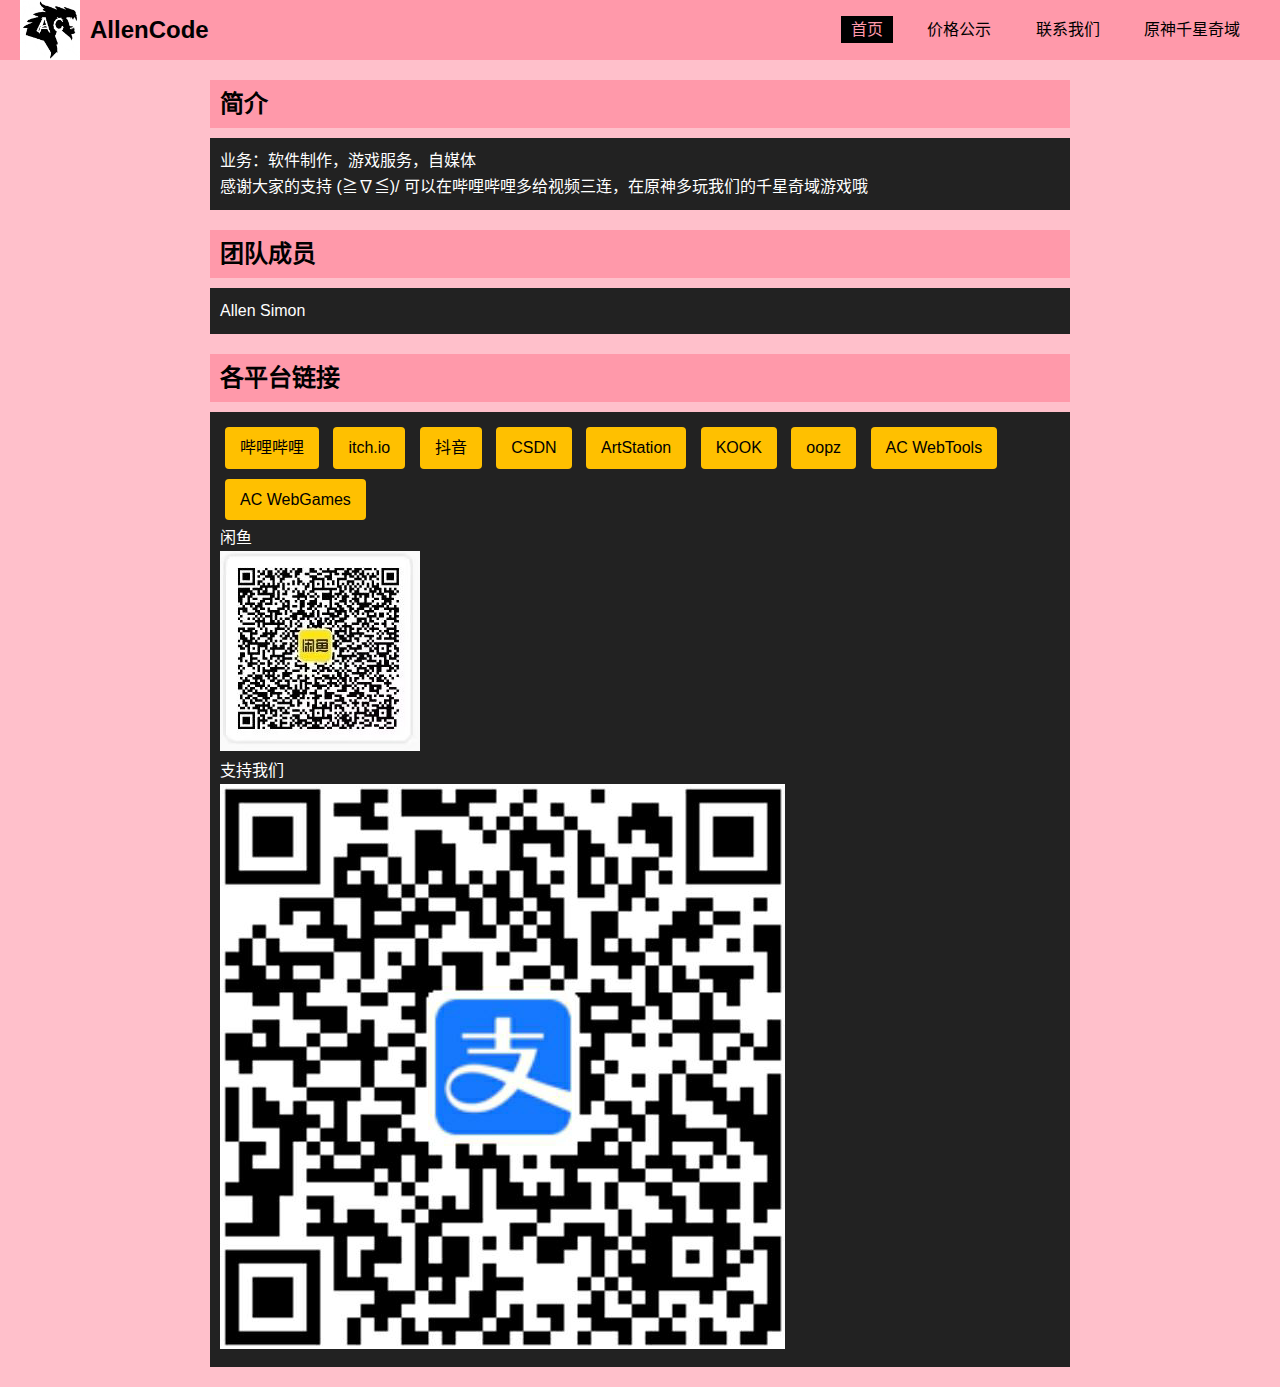
<file: index.html>
<!DOCTYPE html>
<html lang="zh-CN">
<head>
    <meta charset="UTF-8">
    <meta name="viewport" content="width=device-width, initial-scale=1.0">
    <link rel="icon" href="images/小图标.png" type="image/png">
    <link rel="preload" href="images/3.jpg" as="image" type="image/jpeg">
    <link rel="preload" href="images/4.png" as="image" type="image/png">
    <link rel="preload" href="images/5.png" as="image" type="image/png">
    <link rel="preload" href="images/6.png" as="image" type="image/png">
    <link rel="stylesheet" href="style.css">
    <title>AllenCode</title>
    <script>// 页面加载完成后预加载图片
    window.addEventListener('load', function() {
      const imagesToPreload = [
        'images/3.jpg',
        'images/4.png',
        'images/5.png',
        'images/6.png'
      ];

      imagesToPreload.forEach(src => {
        const img = new Image();
        img.src = src;
        // 可选：监听加载状态
        img.onload = function() {
          console.log(`图片 ${src} 预加载完成`);
        };
      });
    });</script>
</head>
<body>
    <header class="site-header">
        <div class="logo">
            <img src="images/图标.png" alt="AllenCode Logo">
            <h1>AllenCode</h1>
        </div>
        <nav class="main-nav">
            <a href="index.html" class="active">首页</a>
            <a href="pricing.html">价格公示</a>
            <!--反馈暂无后端
        <a href="feedback.html">反馈</a>-->
            <a href="contact.html">联系我们</a>
            <a href="arcanum.html">原神千星奇域</a>
        </nav>
    </header>
    <main class="content">
        <h2>简介</h2>
        <section class="intro">
            <p>
                业务：软件制作，游戏服务，自媒体<br>
                感谢大家的支持 (≧∇≦)/ 可以在哔哩哔哩多给视频三连，在原神多玩我们的千星奇域游戏哦
            </p>
        </section>
        <h2>团队成员</h2>
        <section class="team">
            <p>Allen    Simon</p>
        </section>
        <h2>各平台链接</h2>
        <section class="platforms">
            <a target="_blank" href="https://space.bilibili.com/230532916?spm_id_from=333.337.0.0" class="platform-btn">哔哩哔哩</a>
            <a target="_blank" href="https://allencode.itch.io/" class="platform-btn">itch.io</a>
            <a target="_blank" href="https://www.douyin.com/user/MS4wLjABAAAAI7nFpQfdLEpLP8Tz_Jy9GsYBhLnoMVF2GQKgdBkTFtbsOc1YGa-lL41XCxkZ7ddw" class="platform-btn">抖音</a>
            <a target="_blank" href="https://blog.csdn.net/qq_42173280" class="platform-btn">CSDN</a>
            <a target="_blank" href="https://www.artstation.com/acsimon" class="platform-btn">ArtStation</a>
            <a target="_blank" href="https://kook.vip/c45YHq" class="platform-btn">KOOK</a>
            <a target="_blank" href="https://oopz.cn/i/E8c95K" class="platform-btn">oopz</a>
            <a target="_blank" href="https://allencode-webtools.pages.dev" class="platform-btn">AC WebTools</a>
            <a target="_blank" href="https://allencode-webgames.pages.dev" class="platform-btn">AC WebGames</a>
            <p>闲鱼</p>
            <img src="images/1.jpg" alt="闲鱼二维码">
            <p>支持我们</p>
            <img src="images/2.png" alt="支付二维码">
        </section>
    </main>
</body>
</html>
</file>
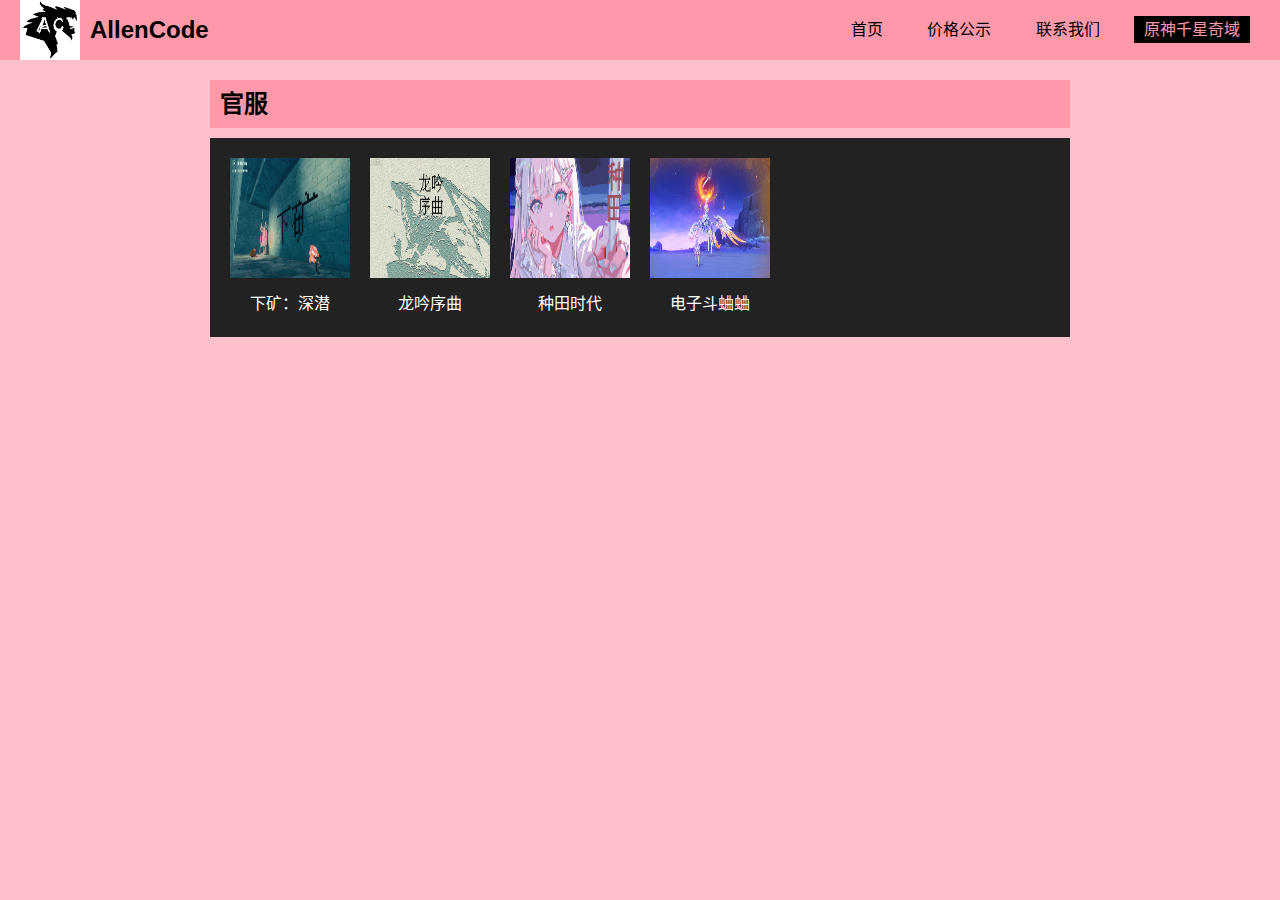
<file: arcanum.html>
<!DOCTYPE html>
<html lang="zh-CN">

<head>
    <meta charset="UTF-8">
    <meta name="viewport" content="width=device-width, initial-scale=1.0">
    <link rel="icon" href="images/小图标.png" type="image/png">
    <link rel="stylesheet" href="style.css">
    <title>AllenCode</title>
</head>

<body>
    <header class="site-header">
        <div class="logo">
            <img src="images/图标.png" alt="AllenCode Logo">
            <h1>AllenCode</h1>
        </div>
        <nav class="main-nav">
            <a href="index.html">首页</a>
            <a href="pricing.html">价格公示</a>
            <!--反馈暂无后端
        <a href="feedback.html">反馈</a>
    -->
            <a href="contact.html">联系我们</a>
            <a href="arcanum.html" class="active">原神千星奇域</a>
        </nav>
    </header>
    <main class="content">
        <h2>官服</h2>
        <section class="contact-info arcanum-gallery">
            <div class="qr-group">
                <div class="qr-item">
                    <img src="images/下矿深潜封面.png">
                    <p>下矿：深潜</p>
                </div>
                <div class="qr-item">
                    <img src="images/龙吟序曲封面.png">
                    <p>龙吟序曲</p>
                </div>
                <div class="qr-item">
                    <img src="images/种田时代封面.png">
                    <p>种田时代</p>
                </div>
                <div class="qr-item">
                    <img src="images/电子斗蛐蛐封面.png">
                    <p>电子斗蛐蛐</p>
                </div>
            </div>
        </section>
    </main>
</body>

</html>
</file>
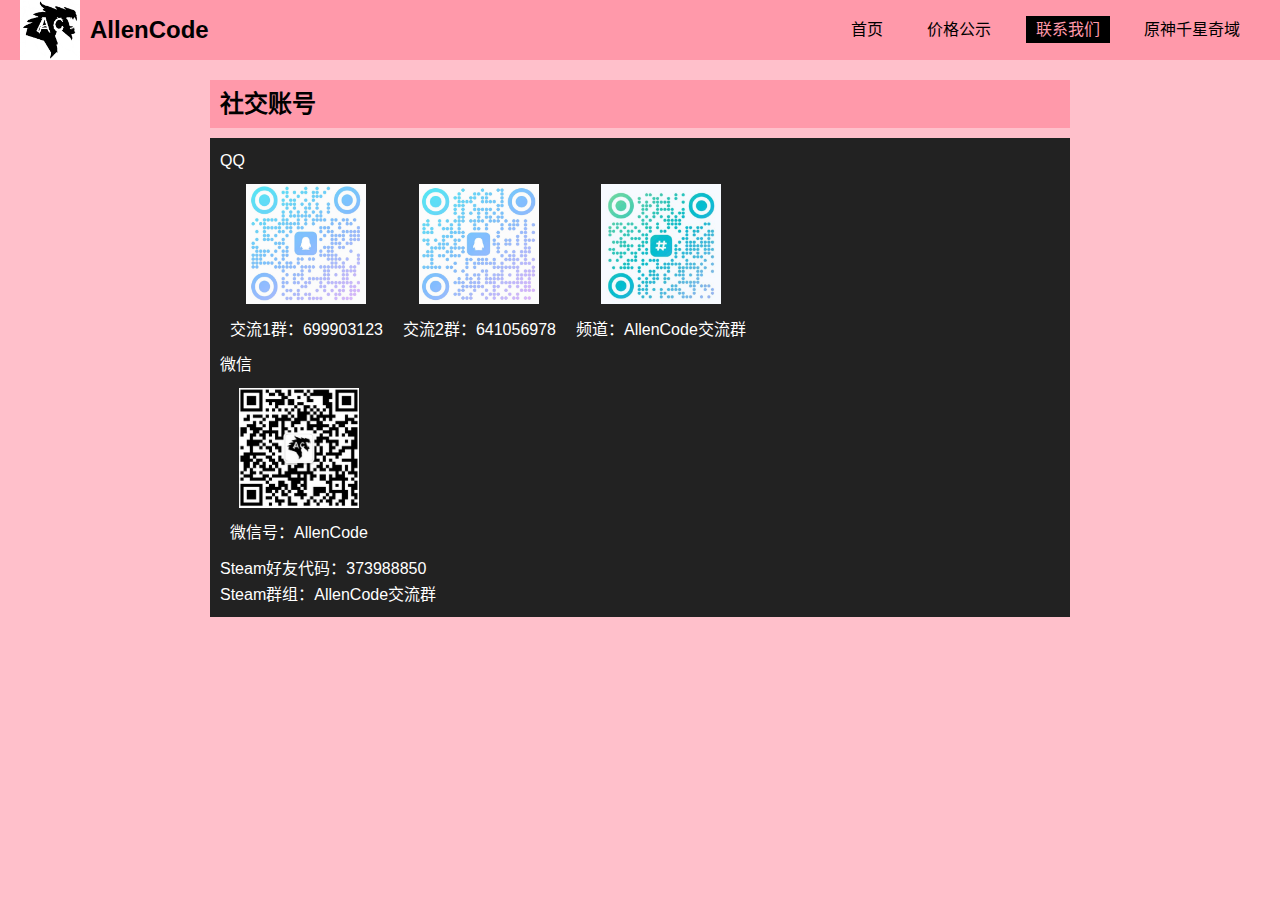
<file: contact.html>
<!DOCTYPE html>
<html lang="zh-CN">

<head>
    <meta charset="UTF-8">
    <meta name="viewport" content="width=device-width, initial-scale=1.0">
    <link rel="icon" href="images/小图标.png" type="image/png">
    <link rel="stylesheet" href="style.css">
    <title>AllenCode</title>
</head>

<body>
    <header class="site-header">
        <div class="logo">
            <img src="images/图标.png" alt="AllenCode Logo">
            <h1>AllenCode</h1>
        </div>
        <nav class="main-nav">
            <a href="index.html">首页</a>
            <a href="pricing.html">价格公示</a>
            <!--反馈暂无后端
        <a href="feedback.html">反馈</a>
    -->
            <a href="contact.html" class="active">联系我们</a>
            <a href="arcanum.html">原神千星奇域</a>
        </nav>
    </header>
    <main class="content">
        <h2>社交账号</h2>
        <section class="contact-info">
            <p>QQ</p>
            <div class="qr-group">
                <div class="qr-item">
                    <img src="images/6.png" alt="QQ交流1群二维码">
                    <p>交流1群：699903123</p>
                </div>
                <div class="qr-item">
                    <img src="images/5.png" alt="QQ交流2群二维码">
                    <p>交流2群：641056978</p>
                </div>
                <div class="qr-item">
                    <img src="images/3.jpg" alt="频道二维码">
                    <p>频道：AllenCode交流群</p>
                </div>
            </div>
            <p>微信</p>
            <div class="qr-group">
                <div class="qr-item">
                    <img src="images/4.png" alt="微信二维码">
                    <p>微信号：AllenCode</p>
                </div>
            </div>
            <p>Steam好友代码：373988850</p>
            <p>Steam群组：AllenCode交流群</p>
        </section>
    </main>
</body>

</html>
</file>
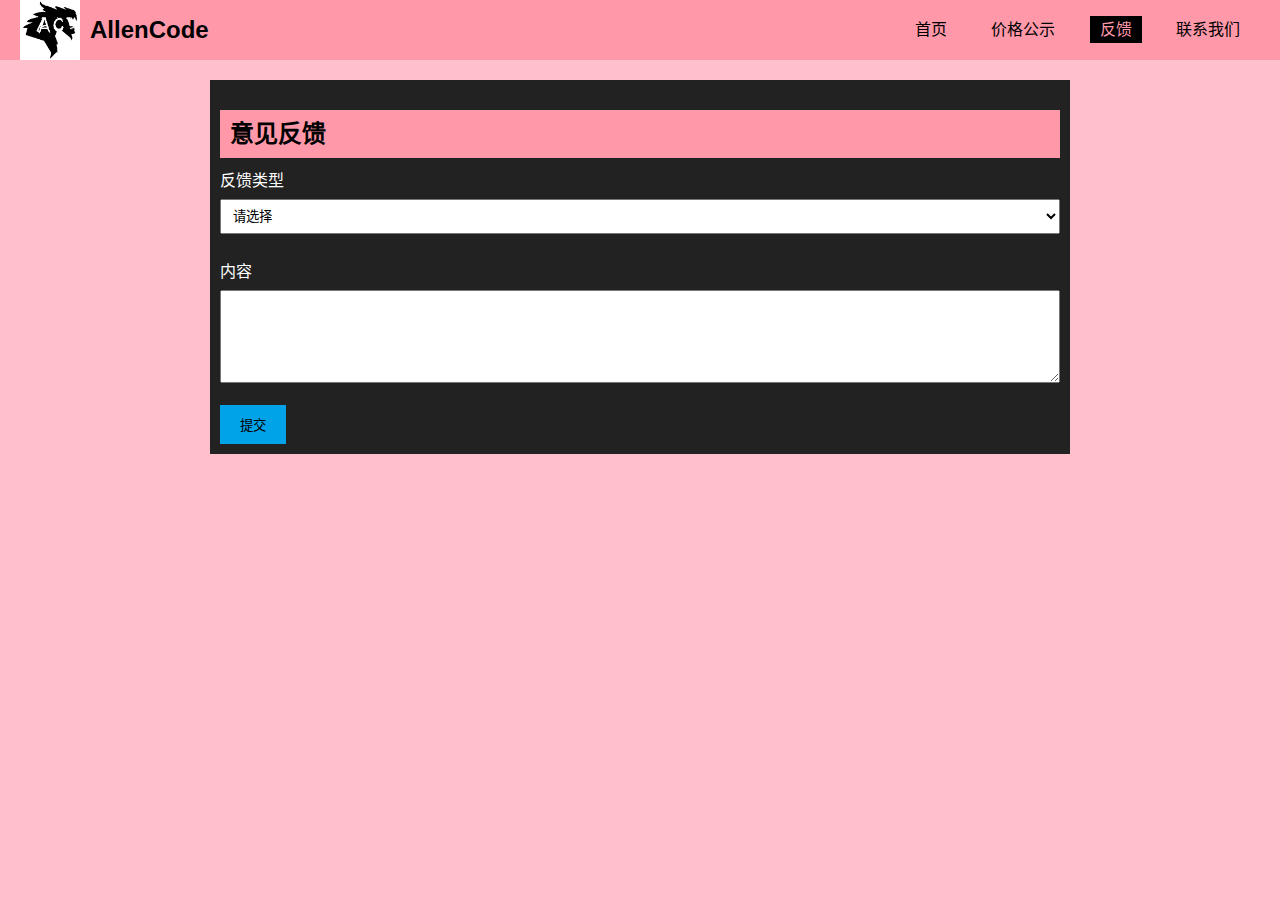
<file: feedback.html>
<!DOCTYPE html>
<html lang="zh-CN">

<head>
    <meta charset="UTF-8">
    <meta name="viewport" content="width=device-width, initial-scale=1.0">
    <link rel="icon" href="images/小图标.png" type="image/png">
    <link rel="stylesheet" href="style.css">
    <title>AllenCode</title>
</head>

<body>
    <header class="site-header">
        <div class="logo">
            <img src="images/图标.png" alt="AllenCode Logo">
            <h1>AllenCode</h1>
        </div>
        <nav class="main-nav">
            <a href="index.html">首页</a>
            <a href="pricing.html">价格公示</a>
            <a href="feedback.html" class="active">反馈</a>
            <a href="contact.html">联系我们</a>
        </nav>
    </header>
    <main class="content">
        <section class="feedback-form">
            <h2>意见反馈</h2>
            <label for="feedback-type">反馈类型</label>
            <select id="feedback-type" required>
                <option value="">请选择</option>
                <option value="suggestion">视频</option>
                <option value="problem">直播</option>
                <option value="other">其他意见</option>
            </select>
            <label for="feedback-content">内容</label>
            <textarea id="feedback-content" rows="5" required></textarea>
            <button type="submit">提交</button>
        </section>
    </main>
</body>

</html>
</file>
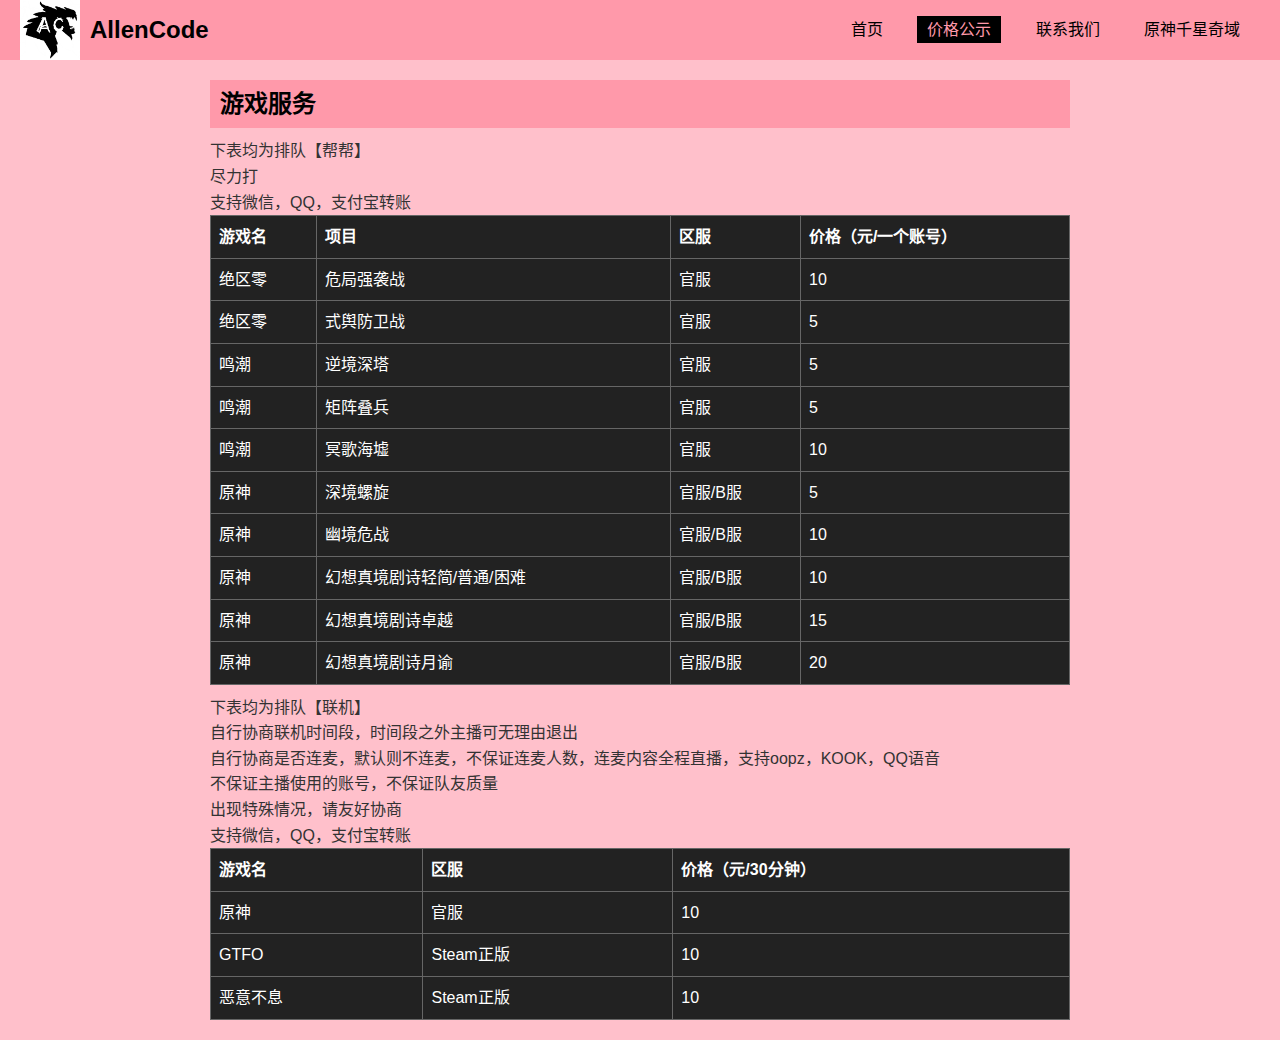
<file: pricing.html>
<!DOCTYPE html>
<html lang="zh-CN">

<head>
    <meta charset="UTF-8">
    <meta name="viewport" content="width=device-width, initial-scale=1.0">
    <link rel="icon" href="images/小图标.png" type="image/png">
    <link rel="stylesheet" href="style.css">
    <title>AllenCode</title>
</head>

<body>
    <header class="site-header">
        <div class="logo">
            <img src="images/图标.png" alt="AllenCode Logo">
            <h1>AllenCode</h1>
        </div>
        <nav class="main-nav">
            <a href="index.html">首页</a>
            <a href="pricing.html" class="active">价格公示</a>
            <!--反馈暂无后端
        <a href="feedback.html">反馈</a>
    -->
            <a href="contact.html">联系我们</a>
            <a href="arcanum.html">原神千星奇域</a>
        </nav>
    </header>
    <main class="content">
        <h2>游戏服务</h2>
        <section class="pricing-info">
            <p>下表均为排队【帮帮】</p>
            <p>尽力打</p>
            <p>支持微信，QQ，支付宝转账</p>
            <table>
                <tr>
                    <th>游戏名</th>
                    <th>项目</th>
                    <th>区服</th>
                    <th>价格（元/一个账号）</th>
                </tr>
                <tr>
                    <td>绝区零</td>
                    <td>危局强袭战</td>
                    <td>官服</td>
                    <td>10</td>
                </tr>
                <tr>
                    <td>绝区零</td>
                    <td>式舆防卫战</td>
                    <td>官服</td>
                    <td>5</td>
                </tr>
                <tr>
                    <td>鸣潮</td>
                    <td>逆境深塔</td>
                    <td>官服</td>
                    <td>5</td>
                </tr>
                <tr>
                    <td>鸣潮</td>
                    <td>矩阵叠兵</td>
                    <td>官服</td>
                    <td>5</td>
                </tr>
                <tr>
                    <td>鸣潮</td>
                    <td>冥歌海墟</td>
                    <td>官服</td>
                    <td>10</td>
                </tr>
                <tr>
                    <td>原神</td>
                    <td>深境螺旋</td>
                    <td>官服/B服</td>
                    <td>5</td>
                </tr>
                <tr>
                    <td>原神</td>
                    <td>幽境危战</td>
                    <td>官服/B服</td>
                    <td>10</td>
                </tr>
                <tr>
                    <td>原神</td>
                    <td>幻想真境剧诗轻简/普通/困难</td>
                    <td>官服/B服</td>
                    <td>10</td>
                </tr>
                <tr>
                    <td>原神</td>
                    <td>幻想真境剧诗卓越</td>
                    <td>官服/B服</td>
                    <td>15</td>
                </tr>
                <tr>
                    <td>原神</td>
                    <td>幻想真境剧诗月谕</td>
                    <td>官服/B服</td>
                    <td>20</td>
                </tr>
            </table>
            <p>下表均为排队【联机】</p>
            <p>自行协商联机时间段，时间段之外主播可无理由退出</p>
            <p>自行协商是否连麦，默认则不连麦，不保证连麦人数，连麦内容全程直播，支持oopz，KOOK，QQ语音</p>
            <p>不保证主播使用的账号，不保证队友质量</p>
            <p>出现特殊情况，请友好协商</p>
            <p>支持微信，QQ，支付宝转账</p>
            <table>
                <tr>
                    <th>游戏名</th>
                    <th>区服</th>
                    <th>价格（元/30分钟）</th>
                </tr>
                <tr>
                    <td>原神</td>
                    <td>官服</td>
                    <td>10</td>
                </tr>
                <tr>
                    <td>GTFO</td>
                    <td>Steam正版</td>
                    <td>10</td>
                </tr>
                <tr>
                    <td>恶意不息</td>
                    <td>Steam正版</td>
                    <td>10</td>
                </tr>
            </table>
        </section>
    </main>
</body>

</html>
</file>
<file: style.css>
/* ȫ����ʽ���� */
* {
    margin: 0;
    padding: 0;
    box-sizing: border-box;
}

body {
    background-color: #ffc0cb;
    color: #333;
    font-family: Arial, sans-serif;
    line-height: 1.6;
}

/* ͷ����ʽ */
.site-header {
    display: flex;
    align-items: center;
    background-color: #f9a;
    padding: 0 20px;
}

.logo {
    display: flex;
    align-items: center;
}

    .logo img {
        width: 60px;
        height: 60px;
        margin-right: 10px;
    }

    .logo h1 {
        color: #000;
        font-size: 24px;
    }

.main-nav {
    margin-left: auto;
}

    .main-nav a {
        color: #000;
        text-decoration: none;
        margin: 0 10px;
        padding: 5px 10px;
    }

        .main-nav a:hover,
        .main-nav .active {
            background-color: #000;
            color: #f9a;
        }

/* ��Ҫ�������� */
.content {
    max-width: 900px;
    margin: 20px auto;
    padding: 0 20px;
}

    .content h2,
    .content h3 {
        background-color: #f9a;
        color: #000;
        padding: 5px 10px;
        margin: 20px 0 10px;
    }

/* ��ҳ�ض���ʽ */
.intro p,
.team p,
.platforms,
.xianyu {
    background-color: #222;
    color: #fff;
    padding: 10px;
    margin-bottom: 10px;
}

.platform-btn {
    display: inline-block;
    background-color: #ffc000;
    color: #000;
    text-decoration: none;
    padding: 8px 15px;
    margin: 5px;
    border-radius: 4px;
}

    .platform-btn:hover {
        opacity: 0.8;
    }

.xianyu img {
    width: 120px;
    height: 120px;
    display: block;
    margin: 10px 0;
}

/* �۸�ʾҳ������ʽ */
.pricing-info table {
    width: 100%;
    border-collapse: collapse;
    background-color: #222;
    color: #fff;
    margin-bottom: 10px;
}

.pricing-info table,
.pricing-info th,
.pricing-info td {
    border: 1px solid #666;
}

.pricing-info th,
.pricing-info td {
    padding: 8px;
    text-align: left;
}

/* ����ҳ������ʽ */
.feedback-form {
    background-color: #222;
    color: #fff;
    padding: 10px;
}

    .feedback-form label {
        display: block;
        margin: 10px 0 5px;
    }

    .feedback-form select,
    .feedback-form textarea {
        width: 100%;
        padding: 8px;
        margin-bottom: 15px;
    }

    .feedback-form button {
        background-color: #00a2e8;
        color: #000;
        border: none;
        padding: 10px 20px;
        cursor: pointer;
    }

        .feedback-form button:hover {
            opacity: 0.8;
        }

/* ��ϵ����ҳ��ʽ */
.contact-info {
    background-color: #222;
    color: #fff;
    padding: 10px;
}

.qr-group {
    display: flex;
    flex-wrap: wrap;
}

.qr-item {
    margin: 10px;
    text-align: center;
}

    .qr-item img {
        width: 120px;
        height: 120px;
        margin-bottom: 5px;
    }
</file>
